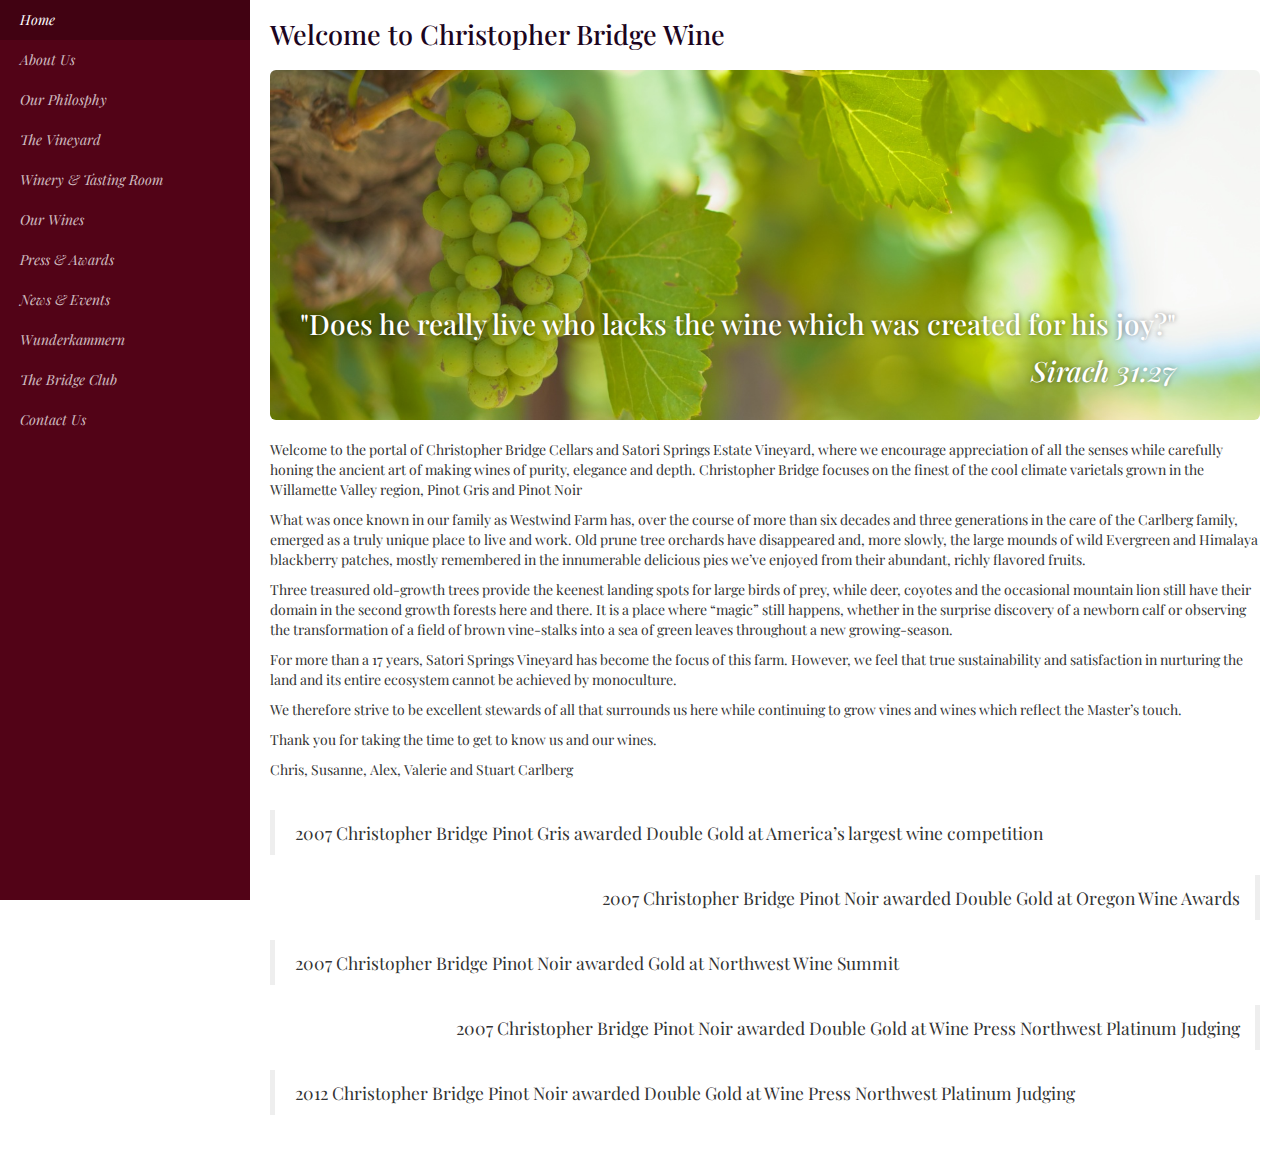
<file: Christopher-Bridge/index.html>
<!DOCTYPE html>
<html lang="en">

<head>
    <meta charset="utf-8">
    <meta http-equiv="X-UA-Compatible" content="IE=edge">
    <meta name="viewport" content="width=device-width, initial-scale=1">
    <meta name="description" content="">
    <meta name="author" content="">

    <title>Christopher Bridge Wines - Satori Springs</title>

    <!-- Fonts -->
    <link href='https://fonts.googleapis.com/css?family=Playfair+Display:400,400italic,700,700italic' rel='stylesheet' type='text/css'>

    <!-- Bootstrap Core CSS -->
    <link href="css/bootstrap.min.css" rel="stylesheet">

    <!-- Custom CSS -->
    <link href="css/custom.css" rel="stylesheet">
</head>

	<body>

		<div id="wrapper">

			<!-- Sidebar -->
			<div id="sidebar-wrapper">
				<ul class="sidebar-nav">
					<!-- 04/01/2016 - Jenn Kunrath - TODO evaluate this -  <li class="sidebar-brand"><a href="#">Start Bootstrap</a></li>  -->
					<li class="active"><a href="index.html">Home</a></li>
					<li><a href="about.html">About Us</a></li>
					<li><a href="philosophy.html">Our Philosphy</a></li>
					<li><a href="vineyard.html">The Vineyard</a></li>
					<li><a href="tasting-room.html">Winery &amp; Tasting Room</a></li>
					<li><a href="wines.html">Our Wines</a></li>
					<li><a href="press-awards.html">Press &amp; Awards</a></li>
					<li><a href="news-events.html">News &amp; Events</a></li>
					<li><a href="wunderkammern.html">Wunderkammern</a></li>
					<li><a href="bridge-club.html">The Bridge Club</a></li>
					<li><a href="contact.html">Contact Us</a></li>
				</ul>
			</div>
			<!-- /#sidebar-wrapper -->

			<!-- Page Content -->
			<div id="page-content-wrapper">
					<div class="row">
						<div class="col-lg-12">
                     <h1 class="main-title">
                        <a href="#menu-toggle" id="menu-toggle"><span class="glyphicon glyphicon-menu-hamburger"></span><span class="sr-only">Menu</span></a>
                        Welcome to Christopher Bridge Wine
                     </h1>
							<!-- Main jumbotron for a primary marketing message or call to action -->
							<div class="jumbotron">
								<div class="text-wrap">
								<h2>"Does he really live who lacks the wine which was created for his joy?" <br><em>Sirach 31:27</em></h2>
								</div>
							</div>

	               <br>
							<p>Welcome to the portal of Christopher Bridge Cellars and Satori Springs Estate Vineyard, where we encourage appreciation of all the senses while carefully honing the ancient art of making
							wines of purity, elegance and depth. Christopher Bridge focuses on the finest of the cool climate varietals grown in the Willamette Valley region, Pinot Gris and Pinot Noir</p>

							<p>What was once known in our family as Westwind Farm has, over the course of more than six decades and three generations in the care of the Carlberg family, emerged as a truly unique place
							to live and work. Old prune tree orchards have disappeared and, more slowly, the large mounds of wild Evergreen and Himalaya blackberry patches, mostly remembered in the innumerable
							delicious pies we’ve enjoyed from their abundant, richly flavored fruits.</p>

							<p>Three treasured old-growth trees provide the keenest landing spots for large birds of prey, while deer, coyotes and the occasional mountain lion still have their domain in the second growth
							forests here and there. It is a place where “magic” still happens, whether in the surprise discovery of a newborn calf or observing the transformation of a field of brown vine-stalks into a sea of
							green leaves throughout a new growing-season.</p>

							<p>For more than a 17 years, Satori Springs Vineyard has become the focus of this farm. However, we feel that true sustainability and satisfaction in nurturing the land and its entire ecosystem
							cannot be achieved by monoculture.</p>

							<p>We therefore strive to be excellent stewards of all that surrounds us here while continuing to grow vines and wines which reflect the Master’s touch.</p>

							<p>Thank you for taking the time to get to know us and our wines.</p>

							<p>Chris, Susanne, Alex, Valerie and Stuart Carlberg</p>
						</div>
					</div>
					<br>

               <blockquote>
						<p>2007 Christopher Bridge Pinot Gris awarded Double Gold at America’s largest wine competition</p>
               </blockquote>
               <blockquote class="blockquote-reverse">
						<p>2007 Christopher Bridge Pinot Noir awarded Double Gold at Oregon Wine Awards</p>
               </blockquote>
               <blockquote>
						<p>2007 Christopher Bridge Pinot Noir awarded Gold at Northwest Wine Summit</p>
               </blockquote>
               <blockquote class="blockquote-reverse">
						<p>2007 Christopher Bridge Pinot Noir awarded Double Gold at Wine Press Northwest Platinum Judging</p>
               </blockquote>
               <blockquote>
						<p>2012 Christopher Bridge Pinot Noir awarded Double Gold at Wine Press Northwest Platinum Judging</p>
               </blockquote>

			<!-- /#page-content-wrapper -->
         </div>



		<!-- /#wrapper -->
      </div>
		<!-- jQuery -->
		<script src="js/jquery.js"></script>

		<!-- Bootstrap Core JavaScript -->
		<script src="js/bootstrap.min.js"></script>

		<!-- Menu Toggle Script -->
		<script>
		$("#menu-toggle").click(function(e) {
		e.preventDefault();
		$("#wrapper").toggleClass("toggled");
		});
		</script>

	</body>

</html>
</file>
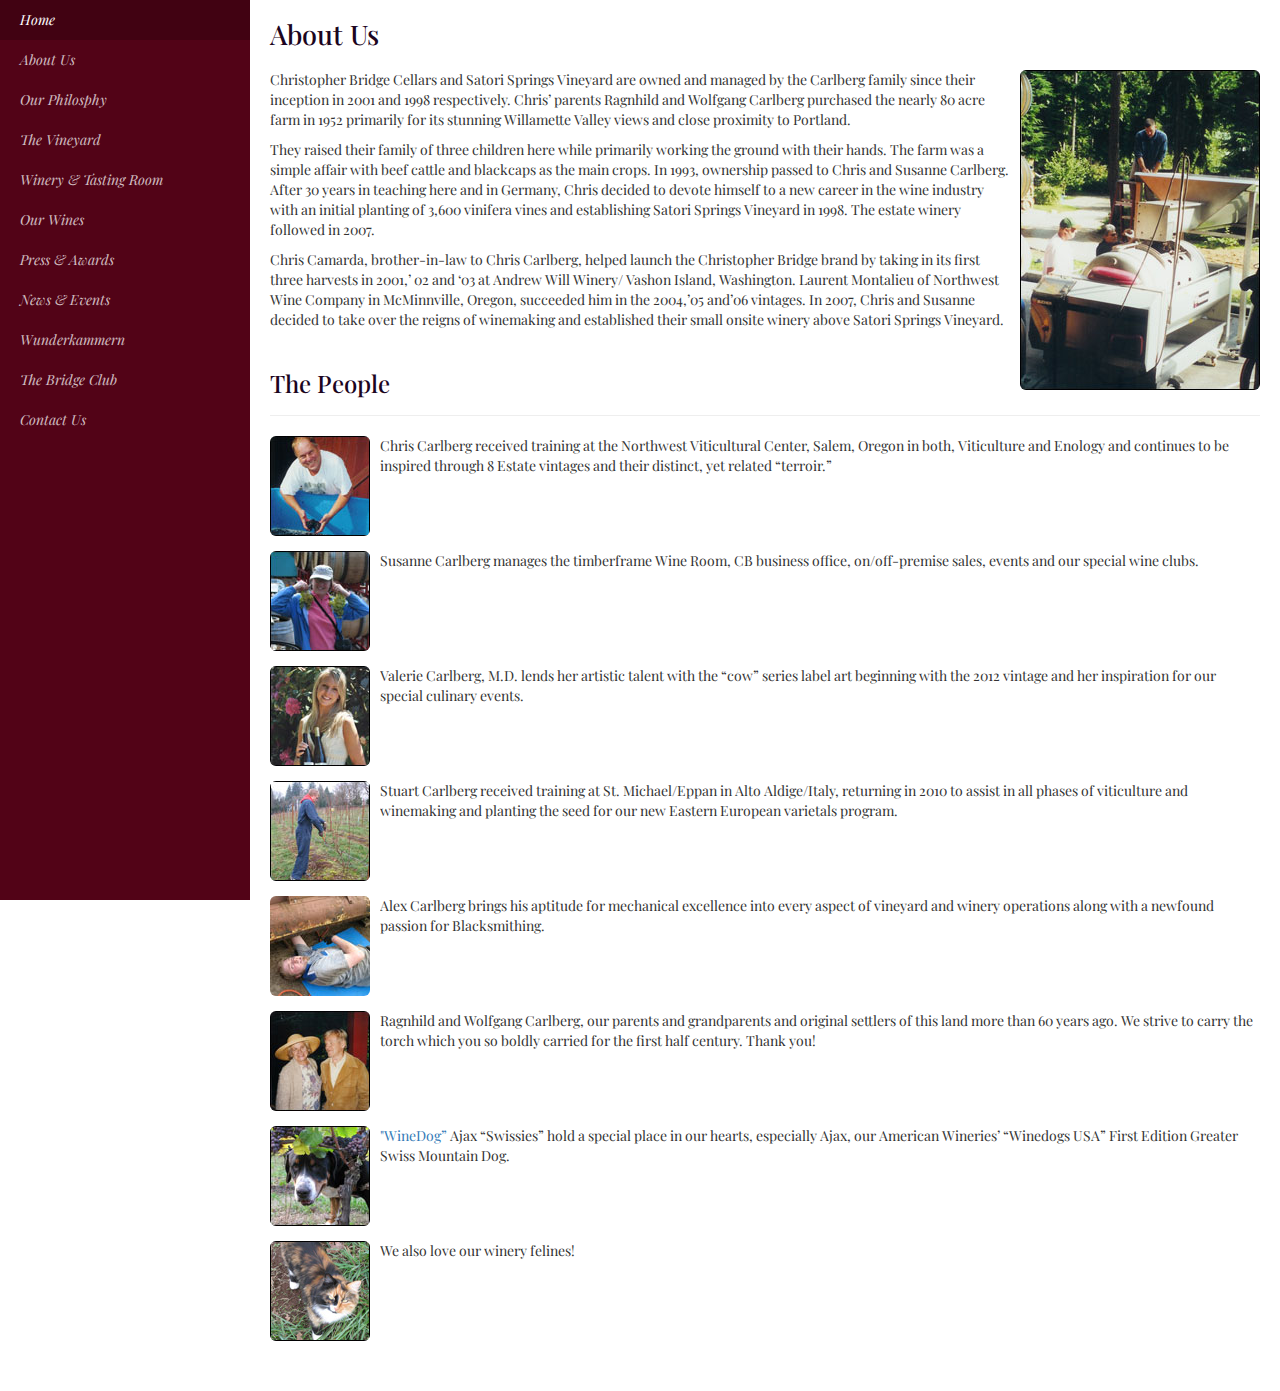
<file: Christopher-Bridge/about.html>
<!DOCTYPE html>
<html lang="en">

<head>
    <meta charset="utf-8">
    <meta http-equiv="X-UA-Compatible" content="IE=edge">
    <meta name="viewport" content="width=device-width, initial-scale=1">
    <meta name="description" content="">
    <meta name="author" content="">

    <title>Christopher Bridge Wines - Satori Springs</title>

    <!-- Fonts -->
    <link href='https://fonts.googleapis.com/css?family=Playfair+Display:400,400italic,700,700italic' rel='stylesheet' type='text/css'>

    <!-- Bootstrap Core CSS -->
    <link href="css/bootstrap.min.css" rel="stylesheet">

    <!-- Custom CSS -->
    <link href="css/custom.css" rel="stylesheet">
</head>

	<body>

		<div id="wrapper">

			<!-- Sidebar -->
			<div id="sidebar-wrapper">
				<ul class="sidebar-nav">
					<li class="active"><a href="index.html">Home</a></li>
               <li><a href="about.html">About Us</a></li>
               <li><a href="philosophy.html">Our Philosphy</a></li>
					<li><a href="vineyard.html">The Vineyard</a></li>
					<li><a href="tasting-room.html">Winery &amp; Tasting Room</a></li>
					<li><a href="wines.html">Our Wines</a></li>
					<li><a href="press-awards.html">Press &amp; Awards</a></li>
					<li><a href="news-events.html">News &amp; Events</a></li>
					<li><a href="wunderkammern.html">Wunderkammern</a></li>
					<li><a href="bridge-club.html">The Bridge Club</a></li>
					<li><a href="contact.html">Contact Us</a></li>
				</ul>
			<!-- /#sidebar-wrapper -->
         </div>
			<!-- Page Content -->
			<div id="page-content-wrapper">
					<div class="row">
						<div class="col-lg-12">
                     <h1 class="main-title">
                        <a href="#menu-toggle" id="menu-toggle"><span class="glyphicon glyphicon-menu-hamburger"></span><span class="sr-only">Menu</span></a>
                        About Us
                     </h1>

                     <img src="img/history_01.jpg" class="pull-right img-right">

							<p>Christopher Bridge Cellars and Satori Springs Vineyard are owned and managed by the Carlberg family since their inception in 2001 and 1998 respectively. Chris’ parents Ragnhild and Wolfgang Carlberg purchased the nearly 80 acre farm in 1952 primarily for its stunning Willamette Valley views and close proximity to Portland.</p>

							<p>They raised their family of three children here while primarily working the ground with their hands. The farm was a simple affair with beef cattle and blackcaps as the main crops. In 1993, ownership passed to Chris and Susanne Carlberg. After 30 years in teaching here and in Germany, Chris decided to devote himself to a new career in the wine industry with an initial planting of 3,600 vinifera vines and establishing Satori Springs Vineyard in 1998. The estate winery followed in 2007.</p>

							<p>Chris Camarda, brother-in-law to Chris Carlberg, helped launch the Christopher Bridge brand by taking in its first three harvests in 2001,’ 02 and ‘03 at Andrew Will Winery/ Vashon Island, Washington. Laurent Montalieu of Northwest Wine Company in McMinnville, Oregon, succeeded him in the 2004,’05 and’06 vintages. In 2007, Chris and Susanne decided to take over the reigns of winemaking and established their small onsite winery above Satori Springs Vineyard.</p>

                     <div class="page-header"><h3>The People</h3></div>
                     <ul class="media-list">
                        <li class="media">
                           <div class="media-left">
                              <a href="#">
                                 <img class="media-object" src="img/about_chris.jpg" alt="Chris">
                              </a>
                           </div>
                           <div class="media-body">
                              Chris Carlberg received training at the Northwest Viticultural Center, Salem, Oregon in both, Viticulture and Enology and continues to be inspired through 8 Estate vintages and their distinct, yet related “terroir.”
                           </div>
                        </li>
                        <li class="media">
                           <div class="media-left">
                              <a href="#">
                                 <img class="media-object" src="img/about_suzanne.jpg" alt="Suzanne">
                              </a>
                           </div>
                           <div class="media-body">
                              Susanne Carlberg manages the timberframe Wine Room, CB business office, on/off-premise sales, events and our special wine clubs.
                           </div>

                        </li>
                        <li class="media">
                           <div class="media-left">
                              <a href="#">
                                 <img class="media-object" src="img/about_valerie.jpg" alt="Valerie">
                              </a>
                           </div>
                           <div class="media-body">
                              Valerie Carlberg, M.D. lends her artistic talent with the “cow” series label art beginning with the 2012 vintage and her inspiration for our special culinary events.
                           </div>
                        </li>
                        <li class="media">
                           <div class="media-left">
                              <a href="#">
                                 <img class="media-object" src="img/about_stuart.jpg" alt="Stuart">
                              </a>
                           </div>
                           <div class="media-body">
                              Stuart Carlberg received training at St. Michael/Eppan in Alto Aldige/Italy, returning in 2010 to assist in all phases of viticulture and winemaking and planting the seed for our new Eastern European varietals program.
                           </div>
                        </li>
                        <li class="media">
                           <div class="media-left">
                              <a href="#">
                                 <img class="media-object" src="img/about_alex.jpg" alt="Alex">
                              </a>
                           </div>
                           <div class="media-body">
                              Alex Carlberg brings his aptitude for mechanical excellence into every aspect of vineyard and winery operations along with a newfound passion for Blacksmithing.
                           </div>
                        </li>
                        <li class="media">
                           <div class="media-left">
                              <a href="#">
                                 <img class="media-object" src="img/about_parents.jpg" alt="Parents">
                              </a>
                           </div>
                           <div class="media-body">
                              Ragnhild and Wolfgang Carlberg, our parents and grandparents and original settlers of this land more than 60 years ago. We strive to carry the torch which you so boldly carried for the first half century. Thank you!
                           </div>
                        </li>
                        <li class="media">
                           <div class="media-left">
                              <a href="#">
                                 <img class="media-object" src="img/about_dog.jpg" alt="Ajax">
                              </a>
                           </div>
                           <div class="media-body">
                              <a href="http://www.winedogs.com/" target="_blank">"WineDog”</a> Ajax “Swissies” hold a special place in our hearts, especially Ajax, our American Wineries’ “Winedogs USA” First Edition Greater Swiss Mountain Dog.
                           </div>
                        </li>
                        <li class="media">
                           <div class="media-left">
                              <a href="#">
                                 <img class="media-object" src="img/about_roxie.jpg" alt="Roxie">
                              </a>
                           </div>
                           <div class="media-body">
                              We also love our winery felines!
                           </div>
                        </li>
                     </ul>
						</div>
					</div>
					<br />



			<!-- /#page-content-wrapper -->
         </div>



		<!-- /#wrapper -->
       </div>
		<!-- jQuery -->
		<script src="js/jquery.js"></script>

		<!-- Bootstrap Core JavaScript -->
		<script src="js/bootstrap.min.js"></script>

		<!-- Menu Toggle Script -->
		<script>
		$("#menu-toggle").click(function(e) {
		e.preventDefault();
		$("#wrapper").toggleClass("toggled");
		});
		</script>

	</body>

</html>
</file>
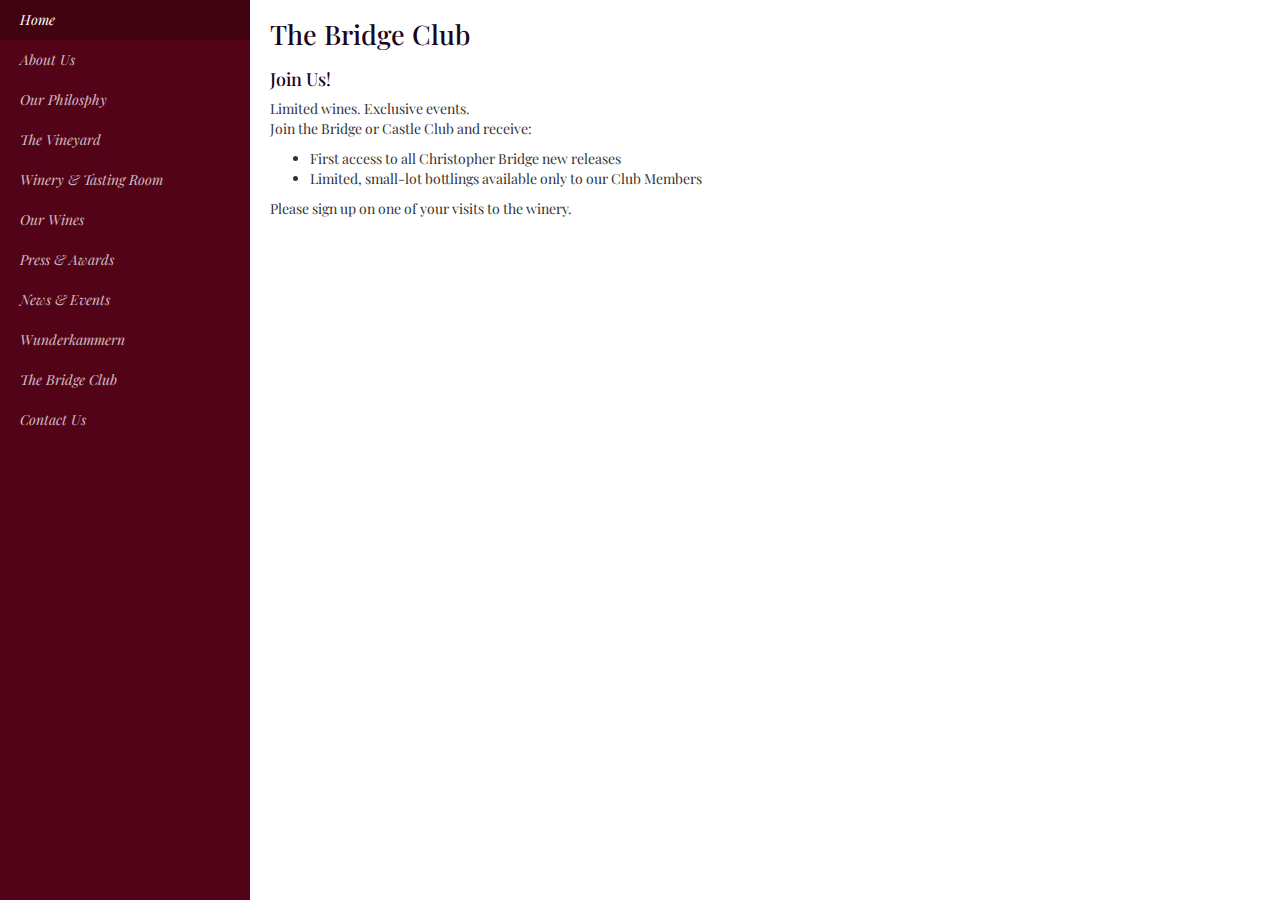
<file: Christopher-Bridge/bridge-club.html>
<!DOCTYPE html>
<html lang="en">

<head>
    <meta charset="utf-8">
    <meta http-equiv="X-UA-Compatible" content="IE=edge">
    <meta name="viewport" content="width=device-width, initial-scale=1">
    <meta name="description" content="">
    <meta name="author" content="">

    <title>Christopher Bridge Wines - Satori Springs</title>

    <!-- Fonts -->
    <link href='https://fonts.googleapis.com/css?family=Playfair+Display:400,400italic,700,700italic' rel='stylesheet' type='text/css'>

    <!-- Bootstrap Core CSS -->
    <link href="css/bootstrap.min.css" rel="stylesheet">

    <!-- Custom CSS -->
    <link href="css/custom.css" rel="stylesheet">
</head>

	<body>

		<div id="wrapper">

			<!-- Sidebar -->
			<div id="sidebar-wrapper">
				<ul class="sidebar-nav">
					<!-- 04/01/2016 - Jenn Kunrath - TODO evaluate this -  <li class="sidebar-brand"><a href="#">Start Bootstrap</a></li>  -->
					<li class="active"><a href="index.html">Home</a></li>
               <li><a href="about.html">About Us</a></li>
               <li><a href="philosophy.html">Our Philosphy</a></li>
					<li><a href="vineyard.html">The Vineyard</a></li>
					<li><a href="tasting-room.html">Winery &amp; Tasting Room</a></li>
					<li><a href="wines.html">Our Wines</a></li>
					<li><a href="press-awards.html">Press &amp; Awards</a></li>
					<li><a href="news-events.html">News &amp; Events</a></li>
					<li><a href="wunderkammern.html">Wunderkammern</a></li>
					<li><a href="bridge-club.html">The Bridge Club</a></li>
					<li><a href="contact.html">Contact Us</a></li>
				</ul>
			</div>
			<!-- /#sidebar-wrapper -->

			<!-- Page Content -->
			<div id="page-content-wrapper">
					<div class="row">
						<div class="col-lg-12">
                     <h1 class="main-title">
                        <a href="#menu-toggle" id="menu-toggle"><span class="glyphicon glyphicon-menu-hamburger"></span><span class="sr-only">Menu</span></a>
                        The Bridge Club
                     </h1>
                     <h4>Join Us!</h4>
                     <p>
                        Limited wines. Exclusive events.
                        <br>Join the Bridge or Castle Club and receive:</p>
                        <ul>
                           <li>First access to all Christopher Bridge new releases</li>
                           <li>Limited, small-lot bottlings available only to our Club Members</li>
                        </ul>
                        <p>Please sign up on one of your visits to the winery.</p>

                  </div>
					</div>



			<!-- /#page-content-wrapper -->
         </div>



		<!-- /#wrapper -->
      </div>
		<!-- jQuery -->
		<script src="js/jquery.js"></script>

		<!-- Bootstrap Core JavaScript -->
		<script src="js/bootstrap.min.js"></script>

		<!-- Menu Toggle Script -->
		<script>
		$("#menu-toggle").click(function(e) {
		e.preventDefault();
		$("#wrapper").toggleClass("toggled");
		});
		</script>

	</body>

</html>
</file>
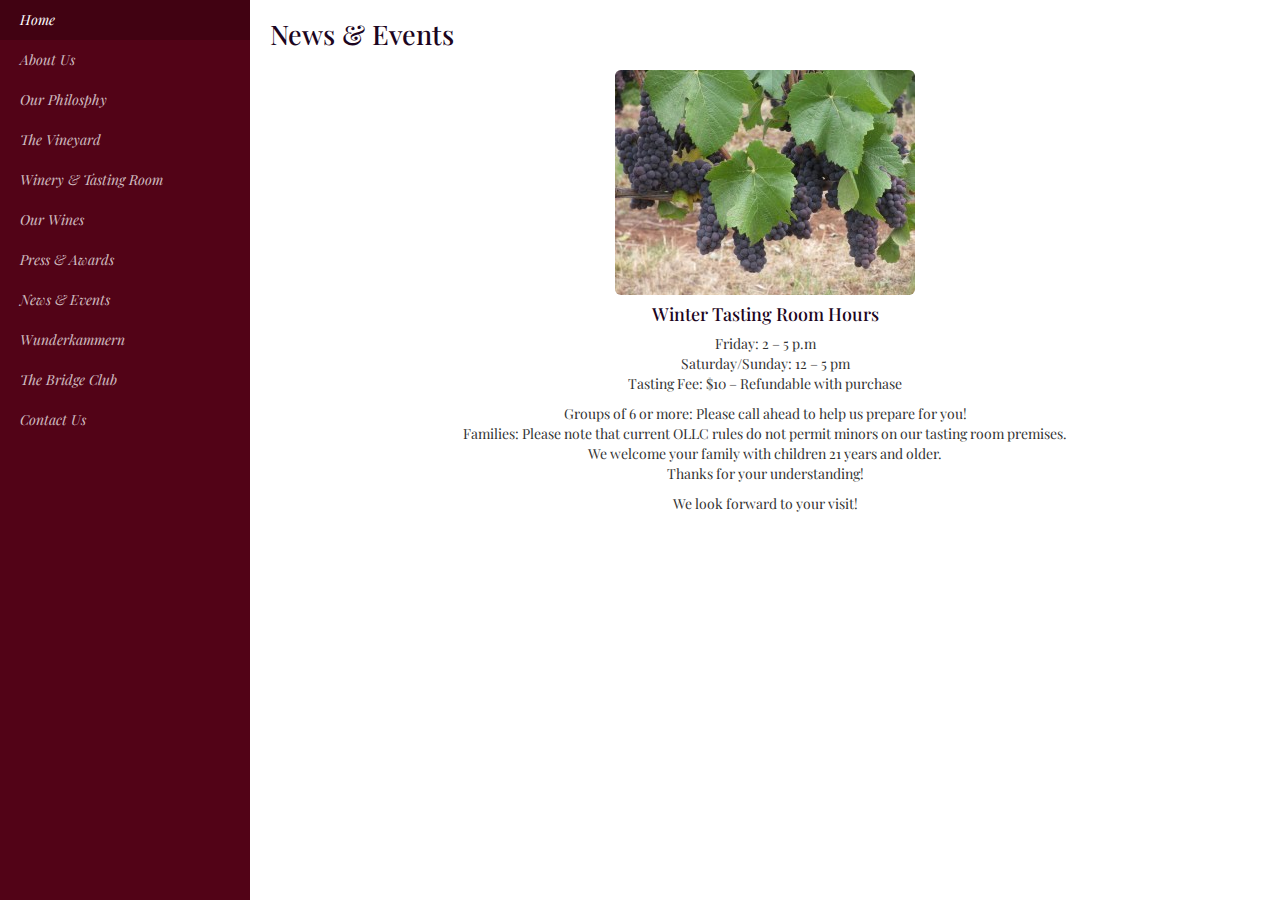
<file: Christopher-Bridge/news-events.html>
<!DOCTYPE html>
<html lang="en">

<head>
    <meta charset="utf-8">
    <meta http-equiv="X-UA-Compatible" content="IE=edge">
    <meta name="viewport" content="width=device-width, initial-scale=1">
    <meta name="description" content="">
    <meta name="author" content="">

    <title>Christopher Bridge Wines - Satori Springs</title>

    <!-- Fonts -->
    <link href='https://fonts.googleapis.com/css?family=Playfair+Display:400,400italic,700,700italic' rel='stylesheet' type='text/css'>

    <!-- Bootstrap Core CSS -->
    <link href="css/bootstrap.min.css" rel="stylesheet">

    <!-- Custom CSS -->
    <link href="css/custom.css" rel="stylesheet">
</head>

	<body>

		<div id="wrapper">

			<!-- Sidebar -->
			<div id="sidebar-wrapper">
				<ul class="sidebar-nav">
					<!-- 04/01/2016 - Jenn Kunrath - TODO evaluate this -  <li class="sidebar-brand"><a href="#">Start Bootstrap</a></li>  -->
					<li class="active"><a href="index.html">Home</a></li>
               <li><a href="about.html">About Us</a></li>
               <li><a href="philosophy.html">Our Philosphy</a></li>
					<li><a href="vineyard.html">The Vineyard</a></li>
					<li><a href="tasting-room.html">Winery &amp; Tasting Room</a></li>
					<li><a href="wines.html">Our Wines</a></li>
					<li><a href="press-awards.html">Press &amp; Awards</a></li>
					<li><a href="news-events.html">News &amp; Events</a></li>
					<li><a href="wunderkammern.html">Wunderkammern</a></li>
					<li><a href="bridge-club.html">The Bridge Club</a></li>
					<li><a href="contact.html">Contact Us</a></li>
				</ul>
			</div>
			<!-- /#sidebar-wrapper -->

			<!-- Page Content -->
			<div id="page-content-wrapper">
					<div class="row">
						<div class="col-lg-12">
                     <h1 class="main-title">
                        <a href="#menu-toggle" id="menu-toggle"><span class="glyphicon glyphicon-menu-hamburger"></span><span class="sr-only">Menu</span></a>
                        News &amp; Events
                     </h1>
                     <img src="img/2015-pinot-gris.jpg" class="img-responsive center-block">
                     <h4 class="text-center">Winter Tasting Room Hours</h4>
                     <p class="text-center">
                        Friday: 2 – 5 p.m
                        <br>
                        Saturday/Sunday: 12 – 5 pm
                        <br>
                        Tasting Fee: $10 –  Refundable with purchase
                        <br></p>
                     <p class="text-center">Groups of 6 or more: Please call ahead to help us prepare for you!
                        <br>
                        Families: Please note that current OLLC rules do not permit minors on our tasting room premises.<br> We welcome your family with children 21 years and older.<br> Thanks for your understanding!
                        <br></p>
                     <p class="text-center">We look forward to your visit!</p>
                  </div>
					</div>



			<!-- /#page-content-wrapper -->
         </div>



		<!-- /#wrapper -->
      </div>
		<!-- jQuery -->
		<script src="js/jquery.js"></script>

		<!-- Bootstrap Core JavaScript -->
		<script src="js/bootstrap.min.js"></script>

		<!-- Menu Toggle Script -->
		<script>
		$("#menu-toggle").click(function(e) {
		e.preventDefault();
		$("#wrapper").toggleClass("toggled");
		});
		</script>

	</body>

</html>
</file>
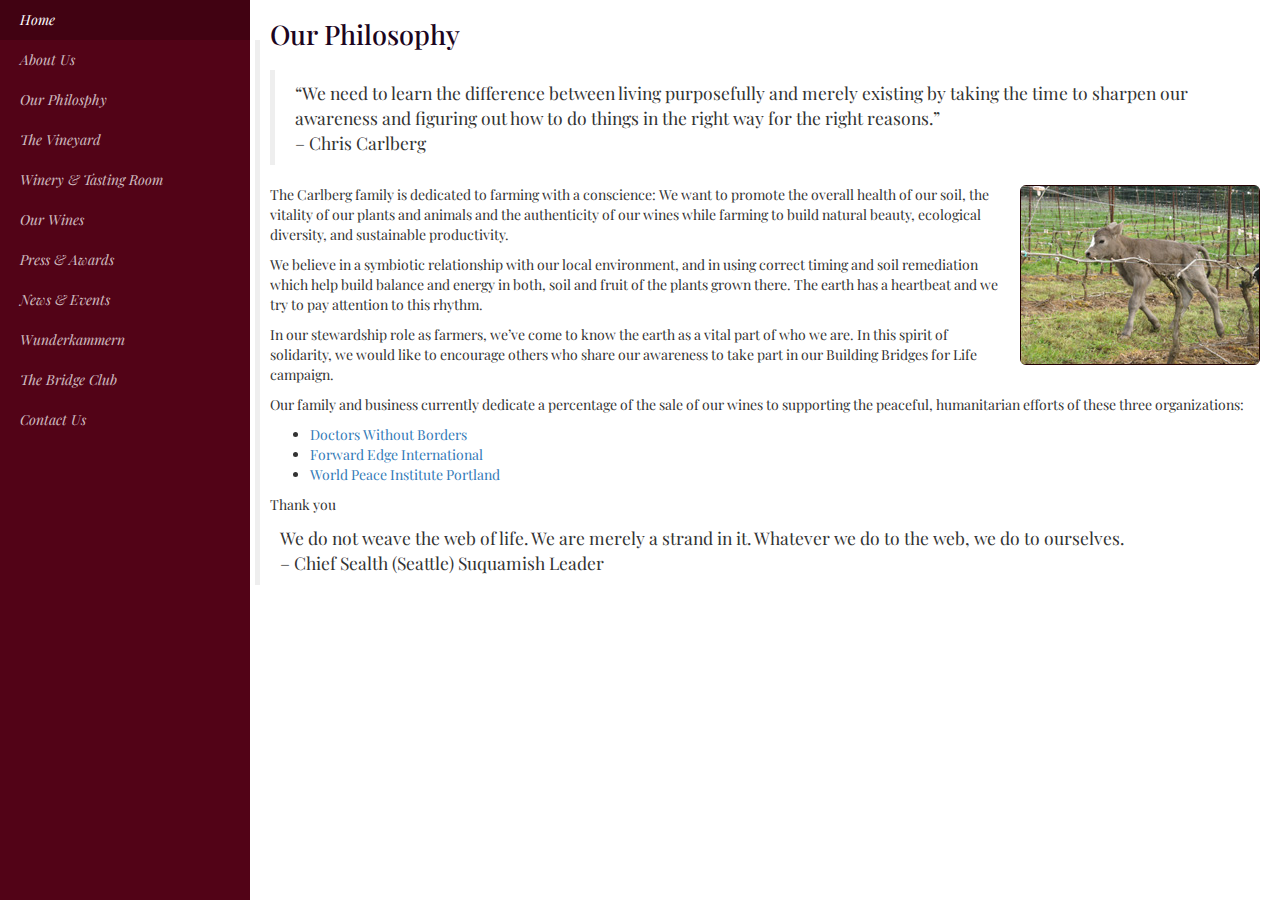
<file: Christopher-Bridge/philosophy.html>
<!DOCTYPE html>
<html lang="en">

<head>
    <meta charset="utf-8">
    <meta http-equiv="X-UA-Compatible" content="IE=edge">
    <meta name="viewport" content="width=device-width, initial-scale=1">
    <meta name="description" content="">
    <meta name="author" content="">

    <title>Christopher Bridge Wines - Satori Springs</title>

    <!-- Fonts -->
    <link href='https://fonts.googleapis.com/css?family=Playfair+Display:400,400italic,700,700italic' rel='stylesheet' type='text/css'>

    <!-- Bootstrap Core CSS -->
    <link href="css/bootstrap.min.css" rel="stylesheet">

    <!-- Custom CSS -->
    <link href="css/custom.css" rel="stylesheet">
</head>

	<body>

		<div id="wrapper">

			<!-- Sidebar -->
			<div id="sidebar-wrapper">
				<ul class="sidebar-nav">
					<!-- 04/01/2016 - Jenn Kunrath - TODO evaluate this -  <li class="sidebar-brand"><a href="#">Start Bootstrap</a></li>  -->
					<li class="active"><a href="index.html">Home</a></li>
               <li><a href="about.html">About Us</a></li>
               <li><a href="philosophy.html">Our Philosphy</a></li>
					<li><a href="vineyard.html">The Vineyard</a></li>
					<li><a href="tasting-room.html">Winery &amp; Tasting Room</a></li>
					<li><a href="wines.html">Our Wines</a></li>
					<li><a href="press-awards.html">Press &amp; Awards</a></li>
					<li><a href="news-events.html">News &amp; Events</a></li>
					<li><a href="wunderkammern.html">Wunderkammern</a></li>
					<li><a href="bridge-club.html">The Bridge Club</a></li>
					<li><a href="contact.html">Contact Us</a></li>
				</ul>
			</div>
			<!-- /#sidebar-wrapper -->

			<!-- Page Content -->
			<div id="page-content-wrapper">
					<div class="row">
						<div class="col-lg-12">
                     <h1 class="main-title">
                        <a href="#menu-toggle" id="menu-toggle"><span class="glyphicon glyphicon-menu-hamburger"></span><span class="sr-only">Menu</span></a>
                        Our Philosophy
                     </h1>
                     <blockquote>
                        “We need to learn the difference between living purposefully and merely existing by taking the time to sharpen our awareness and figuring out how to do things in the right way for the right reasons.”<br>– Chris Carlberg
                     </blockquote>

                     <img src="img/philosophy.jpg" class="pull-right img-right">

							<p>The Carlberg family is dedicated to farming with a conscience: We want to promote the overall health of our soil, the vitality of our plants and animals and the authenticity of our wines while farming to build natural beauty, ecological diversity, and sustainable productivity.</p>

							<p>We believe in a symbiotic relationship with our local environment, and in using correct timing and soil remediation which help build balance and energy in both, soil and fruit of the plants grown there. The earth has a heartbeat and we try to pay attention to this rhythm.</p>

							<p>In our stewardship role as farmers, we’ve come to know the earth as a vital part of who we are. In this spirit of solidarity, we would like to encourage others who share our awareness to take part in our Building Bridges for Life campaign.</p>

                     <p>Our family and business currently dedicate a percentage of the sale of our wines to supporting the peaceful, humanitarian efforts of these three organizations:</p>

                     <ul>
                        <li><a href="http://www.doctorswithoutborders.org/" target="_blank">Doctors Without Borders</a></li>
                        <li><a href="http://www.forwardedge.org/" target="_blank">Forward Edge International</a></li>
                        <li><a href="http://www.wholisticpeaceinstitute.com/" target="_blank">World Peace Institute Portland</a></li>
                     </ul>
                     <p>Thank you</p>
					</div>
					<br>
               <blockquote>
                  <p>We do not weave the web of life. We are merely a strand in it. Whatever we do to the web, we do to ourselves.<br>– Chief Sealth (Seattle) Suquamish Leader</p>
               </blockquote>




			<!-- /#page-content-wrapper -->
         </div>



		<!-- /#wrapper -->
      </div>
		<!-- jQuery -->
		<script src="js/jquery.js"></script>

		<!-- Bootstrap Core JavaScript -->
		<script src="js/bootstrap.min.js"></script>

		<!-- Menu Toggle Script -->
		<script>
		$("#menu-toggle").click(function(e) {
		e.preventDefault();
		$("#wrapper").toggleClass("toggled");
		});
		</script>

	</body>

</html>
</file>
<file: Christopher-Bridge/css/custom.css>
/*!
 * Start Bootstrap - Simple Sidebar HTML Template (http://startbootstrap.com)
 * Code licensed under the Apache License v2.0.
 * For details, see http://www.apache.org/licenses/LICENSE-2.0.
 */

/* Toggle Styles */

body {
   font-family: 'Playfair Display', serif;
}

h1, h2,h3, h4 {
   color: #1c0521;
}

#wrapper {
    padding-left: 0;
    -webkit-transition: all 0.5s ease;
    transition: all 0.5s ease;
}

#wrapper.toggled {
    padding-left: 250px;
}

#sidebar-wrapper {
    z-index: 1000;
    position: fixed;
    left: 250px;
    width: 0;
    height: 100%;
    margin-left: -250px;
    overflow-y: auto;
    background: #520317;
    -webkit-transition: all 0.5s ease;
    transition: all 0.5s ease;
}

#wrapper.toggled #sidebar-wrapper {
    width: 250px;
}

#page-content-wrapper {
    width: 100%;
    position: absolute;
    padding: 15px;
}

#wrapper.toggled #page-content-wrapper {
    position: absolute;
    margin-right: -250px;
}

/* Sidebar Styles */

.sidebar-nav {
    position: absolute;
    top: 0;
    width: 250px;
    margin: 0;
    padding: 0;
    list-style: none;
}

.sidebar-nav li {
    text-indent: 20px;
    line-height: 40px;
}

.sidebar-nav li a {
    display: block;
    text-decoration: none;
    font-style: italic;
    color: rgba(255,255,255,0.75)
}

.sidebar-nav li a:hover {
    text-decoration: none;
    color: #fff;
    background: rgba(0,0,0,0.2);
}

.sidebar-nav li a:active,
.sidebar-nav li a:focus {
    text-decoration: none;
}

.sidebar-nav li.active > a {

}

.sidebar-nav > .sidebar-brand {
    height: 65px;
    font-size: 18px;
    line-height: 60px;
}

.sidebar-nav > .sidebar-brand a {
    color: #999999;
}

.sidebar-nav > .sidebar-brand a:hover {
    color: #fff;
    background: none;
}

@media(min-width:768px) {
    #wrapper {
        padding-left: 250px;
    }

    #wrapper.toggled {
        padding-left: 0;
    }

    #sidebar-wrapper {
        width: 250px;
    }

    #wrapper.toggled #sidebar-wrapper {
        width: 0;
    }

    #page-content-wrapper {
        padding: 20px;
        position: relative;
    }

    #wrapper.toggled #page-content-wrapper {
        position: relative;
        margin-right: 0;
    }
}

.jumbotron {
    display: flex;
    margin-bottom: 0px;
    background-image: url(../img/jumbotronbackground.jpg);
    background-position: 0% 45%;
    background-size: cover;
    background-repeat: no-repeat;
    height: 25em;
    padding: 25px 30px;
    border-radius: 6px;
}

.jumbotron .text-wrap {
   align-self: flex-end;
}

.jumbotron h2 {
   color: white;
   line-height: 1.7;
   font-size: 28px;
   text-shadow: 0 0 5px rgba(0,0,0,0.5);
   text-align: right;
   margin: 0;
}


.space-left {
	margin: 1em;
}

.font-large {
	font-size: 1.3em;
}

h1.main-title {
   font-size: 27px;
   margin: 0 0 20px 0;
}

h1.main-title > a {
   display: none;
}

@media(max-width:767px) {
   h1.main-title {
      font-size: 14px;
      line-height: 1.428571428;
      padding: 0 10px;
   }

   h1.main-title > a {
      display: inline-block;
      margin-right: 5px;
      vertical-align: middle;
      line-height: 1.25;
      font-size: 16px;
      color: black;
      padding: 0 10px 0 0;
   }
}

img {
   border-radius: 6px;
}

.img-right {
   margin-left: 10px;
   margin-bottom: 5px;
}

.img-left {
   margin-right: 10px;
   margin-bottom: 5px;
}

.extra-padding-b {
   padding-bottom: 10px;
}
</file>
